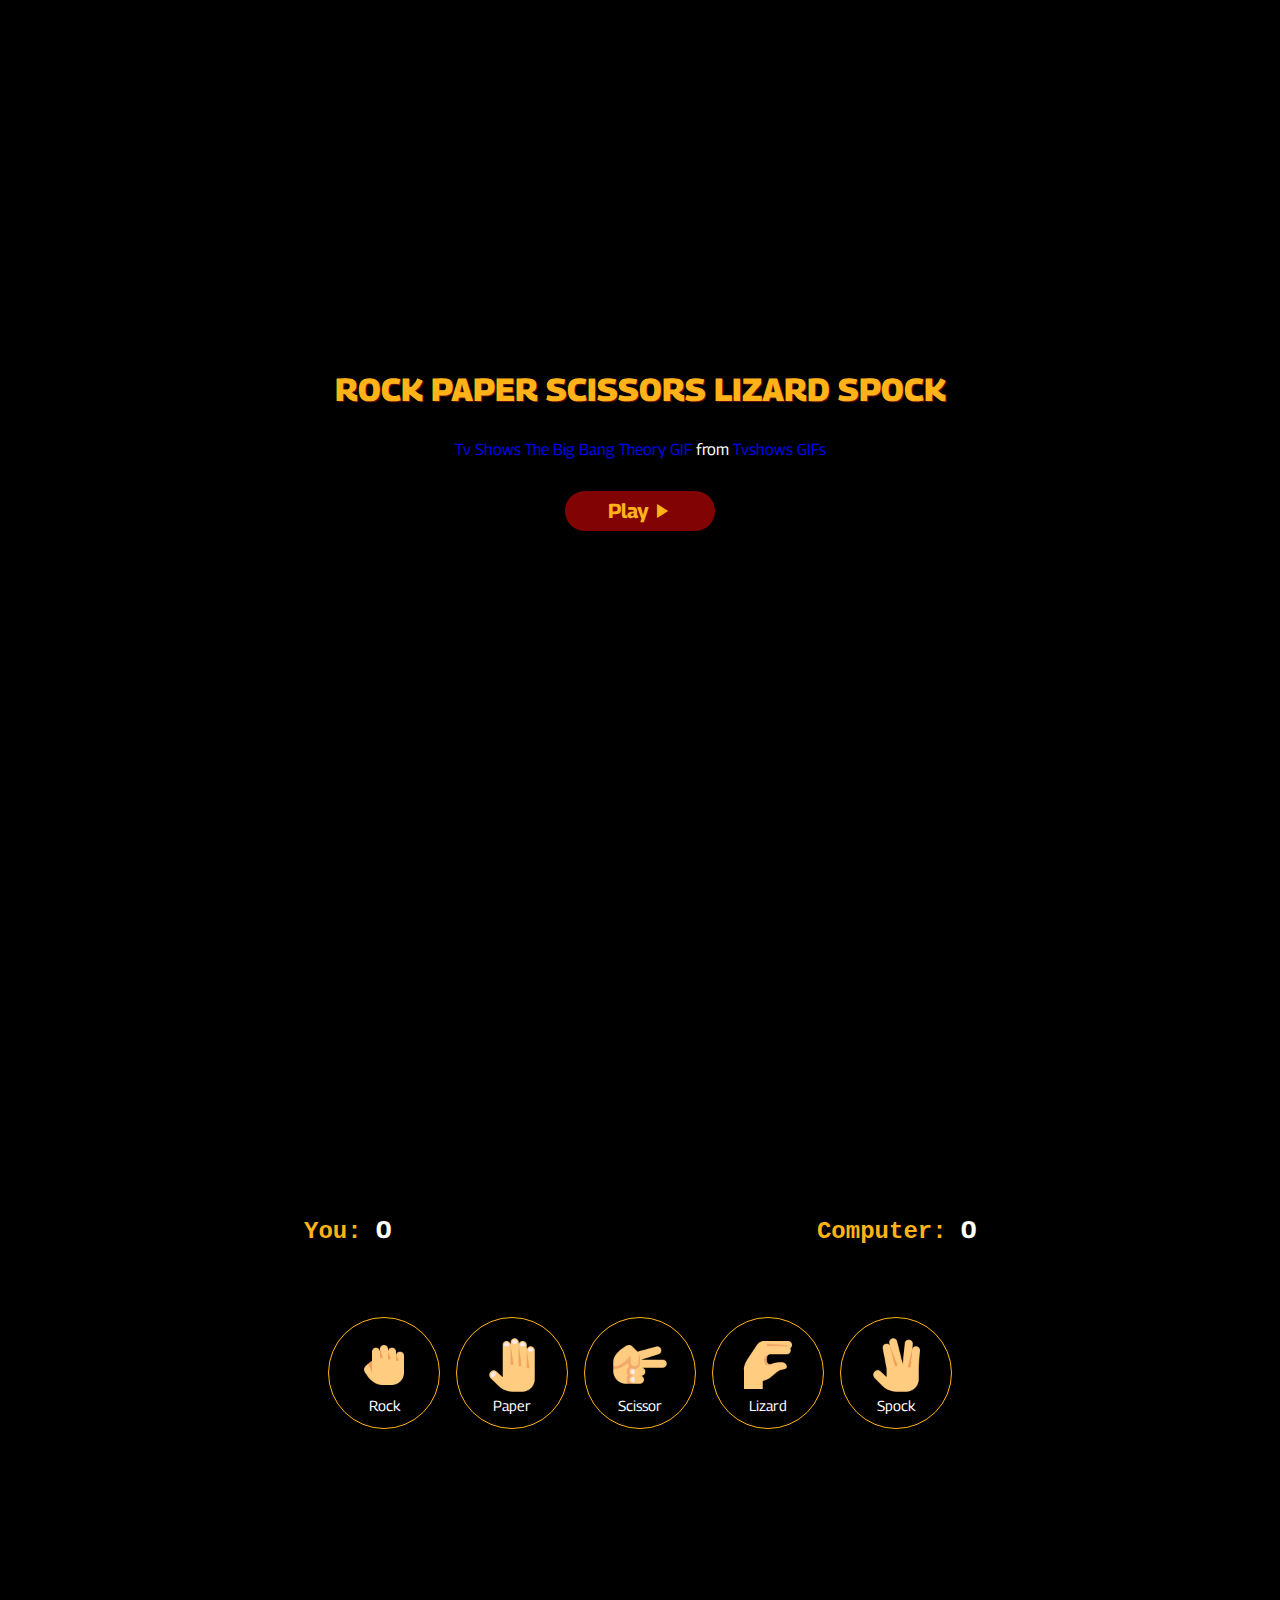
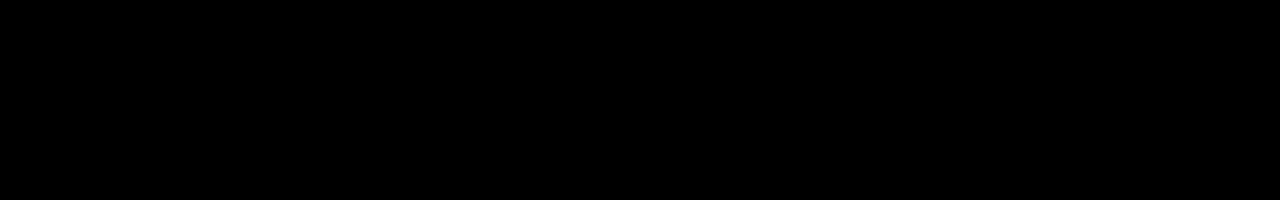
<file: index.html>
<!DOCTYPE html>
<html lang="en">
    <head>
        <meta charset="UTF-8">
        <meta http-equiv="X-UA-Compatible" content="IE=edge">
        <meta name="viewport" content="width=device-width, initial-scale=1.0">

        <link href="https://fonts.googleapis.com/css2?family=Georama:wght@300;400;500&display=swap" rel="stylesheet">

        <link rel="stylesheet" href="styles.css">
        
        <title>Rock Paper Scissors Lizard Spock</title>

        <link href = "https://fonts.googleapis.com/icon?family=Material+Icons" rel = "stylesheet">


    </head>
    <body class="index-body">
        <div id="home-wrapper">
            <section class="game-intro container">
                <h1 class="hero">Rock Paper Scissors Lizard Spock</h1>

                <div class="tenor-gif-embed" data-postid="14859572" data-share-method="host" data-width="90%" data-aspect-ratio="1.7785714285714287">
                    <a href="https://tenor.com/view/tv-shows-the-big-bang-theory-tbbt-rock-paper-scissor-lizard-spock-rock-gif-14859572">Tv Shows The Big Bang Theory GIF</a> from <a href="https://tenor.com/search/tvshows-gifs">Tvshows GIFs</a>
                </div>
                <script type="text/javascript" async src="https://tenor.com/embed.js"></script>
                <p><i class="fas fa-play"></i></p>
                <a href="#game-main" class="btn btn-secondary btn-play">Play 
                    <i class="material-icons">
                        play_arrow
                    </i>
                </a>
            </section>
            <main class="container game-main" id="game-main">
                <header class="score-header">
                    <h2 class="player">You: <span class="human-score score">0</span></h2>
                    <h2 class="player">Computer: <span class="computer-score score">0</span></h2>
                </header>
                <section class="game-wrapper">
                    <article class="game-options">
                        <figure class="option-wrapper hand hand-rock" data-hand="Rock" data-hand-key="0">
                            <img alt="Hand rock image" src="./assets/hand-rock.png" class="hand-rock rock hand-img">
                            <figcaption class="hand-rock rock hand-caption">Rock</figcaption>
                        </figure>
                        <figure class="option-wrapper hand hand-paper" data-hand="Paper" data-hand-key="1">
                            <img alt="Hand paper image" src="./assets/hand-paper.png" class="hand-paper paper hand-img">
                            <figcaption class="hand-paper paper hand-caption">Paper</figcaption>
                        </figure>
                        <figure class="option-wrapper hand hand-scissor" data-hand="Scissor" data-hand-key="2">
                            <img alt="Hand scissor image" src="./assets/hand-scissor.png" class="hand-scissor scissor hand-img">
                            <figcaption class="hand-scissor scissor hand-caption">Scissor</figcaption>
                        </figure>
                        <figure class="option-wrapper hand hand-lizard" data-hand="Lizard" data-hand-key="3">
                            <img alt="Hand lizard image" src="./assets/hand-lizard.png" class="hand-lizard lizard hand-img">
                            <figcaption class="hand-lizard lizard hand-caption">Lizard</figcaption>
                        </figure>
                        <figure class="option-wrapper hand hand-spock" data-hand="Spock" data-hand-key="4">
                            <img alt="Hand spock image" src="./assets/hand-spock.png" class="hand-spock spock hand-img">
                            <figcaption class="hand-spock spock hand-caption">Spock</figcaption>
                        </figure>
                    </article>
                    <article class="game-choice display-none">
                        <figure class="human-choice-wrapper">
                            <h3 class="">You</h3>
                            <img class="human-choice"/>
                            <figcaption class="human-choice-value"></figcaption>
                        </figure>
                        <article class="game-result display-none">
                            <p class="result-text"></p>
                            <h1 class="winner-text"></h1>
                        </article>
                        <article class="loading-gif display-none">
                            <img src="./assets/loading-gif.gif" width="200">
                            <p class="loading-text">Loading Result...</p>
                        </article>
                        <figure class="computer-choice-wrapper">
                            <h3 class="">Computer: </h3>
                            <img class="computer-choice"/>
                            <figcaption class="computer-choice-value"></figcaption>
                        </figure>
                    </article>
                    <article class="tournament-result">
                        <h2 class="tournament-score"></h2>

                        <button class="btn-primary btn btn-play-again display-none">Play Again</button>
                    </article>
                    
                </section>
            </main>
        </div>   
        <script src="./script.js"></script>     
    </body>
</html>
</file>
<file: styles.css>
:root {
    /* --background-color: #1597E5; */
    --background-color: #6fc2fa;
    --primary-color: #fff;
    --shadow-color: #a01717ab;
    --secondary-color: #0C4271;
    /* --other-color: #F0A500; */
    --other-color: #FFB319;
}

html {
    box-sizing: border-box;
    scroll-behavior: smooth;
}

*, *::after, *::before {
    box-sizing: inherit;
    margin: 0;
    padding: 0;

    scroll-behavior: inherit;

    font-family: 'Georama', Verdana, Geneva, Tahoma, sans-serif;
}

body {
    background: #000 url("https://wallpapercave.com/wp/nh9U4Hu.png") no-repeat  center/ cover;
    background-attachment: fixed;
    color: #fff;
    display: flex;
    flex-direction: column;
    justify-content: center;
    align-items: center;
    position: relative;
}

body::after {
    position: absolute;
    content: '';
    z-index: 1;
    width: 100%;
    height: 100%;
    background-color: rgba(0, 0, 0, 0.85);;
}


body > *{
    position: relative;
    z-index: 10;
}

a {
    text-decoration: none;
}

.container {
    padding: 1rem;
    display: flex;
    flex-direction: column;
    justify-content: center;
    align-items: center;
    min-height: 100vh;
    max-width: 900px;
    margin: auto;
}


h1.hero {
    font-weight: 800;
    text-transform: uppercase;
    margin-bottom: 2rem;
    text-align: center;
    font-size: 2rem;
    color: var(--other-color);
    text-shadow: 1px 1px var(--shadow-color);
}

.tenor-gif-embed {
    box-shadow: 0px 0px 5px #000;
    border: none;
    outline: none;
}

.btn {
    margin: 2rem auto 0 auto;
    padding: 0.5rem;
    width: 150px;
    font-weight: bolder;
    text-align: center;
    font-size: 1.25rem;
    border-radius: 2rem;
    outline: none;
    border: none;
    -webkit-border-radius: 2rem;
    -moz-border-radius: 2rem;
    -ms-border-radius: 2rem;
    -o-border-radius: 2rem;
}

.btn.btn-secondary {
    background-color: #810303;
    color: var(--other-color);
}

.btn-primary {
    color: #810303;
    background-color: var(--background-color)
}

.btn-play {
    display: flex;
    flex-direction: row;
    align-items: center;
    justify-content: center;
    text-align: center;
    transition: all 0.3s ease-in-out;
    -webkit-transition: all 0.3s ease-in-out;
    -moz-transition: all 0.3s ease-in-out;
    -ms-transition: all 0.3s ease-in-out;
    -o-transition: all 0.3s ease-in-out;
}

.btn-play:hover {
    transform: scale(1.1);
    -webkit-transform: scale(1.1);
    -moz-transform: scale(1.1);
    -ms-transform: scale(1.1);
    -o-transform: scale(1.1);
    background-color: #740b0b;
}

.game-wrapper {
    width: 100%;
}

.score-header {
    align-self: flex-start;
    display: flex;
    width: 100%;
    align-items: center;
    justify-content: space-between;
    margin-bottom: 3rem;
}

.score-header h2 {
    font-family: 'Courier New', Courier, monospace;
}

h2 {
    color: var(--other-color);
}

.score {
    color: var(--primary-color);
}

.game-options {
    display: flex;
    justify-content: flex-start;
    flex-wrap: wrap;
    padding: 1rem;
    margin-top: 2rem auto;
}

.option-wrapper {
    margin: 0.5rem;
    text-align: center;
    display: flex;
    width: 7rem;
    height: 7rem;
    background-color: rgba(0, 0, 0, 0.5);
    flex-direction: column;
    align-items: center;
    justify-content: center;
    align-content: center;
    border: 1px solid var(--other-color);
    border-radius: 50%;
    -webkit-border-radius: 50%;
    -moz-border-radius: 50%;
    -ms-border-radius: 50%;
    -o-border-radius: 50%;
    transition: all 0.3s ease-in-out;
    -webkit-transition: all 0.3s ease-in-out;
    -moz-transition: all 0.3s ease-in-out;
    -ms-transition: all 0.3s ease-in-out;
    -o-transition: all 0.3s ease-in-out;
} 

.option-wrapper:hover {
    cursor: pointer;
    transform: scale(0.9);
    -webkit-transform: scale(0.9);
    -moz-transform: scale(0.9);
    -ms-transform: scale(0.9);
    -o-transform: scale(0.9);
}

.option-wrapper.no-pointer-events {
    pointer-events: none;
    background-color:rgba(99, 0, 0, 0.788);
}

.option-wrapper.current-option {
    font-weight: 700;
    background-color: rgba(12, 66, 113, 0.5);
    color: var(--background-color);
    transform: scale(1.1);
    -webkit-transform: scale(1.1);
    -moz-transform: scale(1.1);
    -ms-transform: scale(1.1);
    -o-transform: scale(1.1);
}


.option-wrapper img, .game-choice figure img{
    width: 4rem;
    height: 4rem;
}

.option-wrapper figcaption {
    font-size: 0.9rem;
}

.game-choice {
    display: flex !important;
    flex-wrap: wrap;
    justify-content: space-between;
    align-items: center;
    text-align: center;
    margin: 3rem auto 0 auto;
}

.game-choice .human-choice-wrapper {
    width: 150px;
}

.game-choice .computer-choice-wrapper {
    width: 150px;
}

.loading-gif {
    margin: 1.5rem auto;
    text-align: center;
}

.loading-gif.display-block  img {
    animation: animateDisplay 2s infinite alternate ease-in-out;
    -webkit-animation: animateDisplay 2s infinite alternate ease-in-out;
}


.loading-gif.display-block > .loading-text {
    color: var(--other-color);
    animation: blinkText 1s infinite alternate ease-in-out;
    -webkit-animation: blinkText 1s infinite alternate ease-in-out;
}

.display-none {
    display:none !important;
}

.display-block {
    visibility: visible;
    display: block;
}


@keyframes animateDisplay {
    0% {
        transform: scale(1.2);
        -webkit-transform: scale(1.2);
        -moz-transform: scale(1.2);
        -ms-transform: scale(1.2);
        -o-transform: scale(1.2);
    }
    100% {
        transform: scale(1);
        -webkit-transform: scale(1);
        -moz-transform: scale(1);
        -ms-transform: scale(1);
        -o-transform: scale(1);
    }
}
@keyframes blinkText {
    0% {
        opacity:0;
    }

    100%{
         opacity: 1;
         transform: scale(1.05);
         -webkit-transform: scale(1.05);
         -moz-transform: scale(1.05);
         -ms-transform: scale(1.05);
         -o-transform: scale(1.05);
    }
}


.game-result {
    margin: 3rem auto;
    background-color: var(--shadow-color);
    padding: 1rem;
    color: var(--other-color);
    text-align: center;
    animation: animateResult 0.7s ease-in-out  infinite forwards alternate;
    -webkit-animation: animateResult 0.7s ease-in-out  infinite forwards alternate;
}

.game-result .result-text {
    font-size: 1rem;
    font-style: italic;
    font-weight: bold;
    font-family: 'Courier New', Courier, monospace;
}

.game-result .winner-text {
    font-size: 2rem;
    margin-top: 1rem;
    font-family: 'Courier New', Courier, monospace;
}

.btn-play-again {
    cursor: pointer;
    margin: 1rem auto;
    display: block;
    text-align: center;
    border-radius: 0;
    max-width: 200px;
    transition: all 0.3s ease-in;
    -webkit-transition: all 0.3s ease-in;
    -moz-transition: all 0.3s ease-in;
    -ms-transition: all 0.3s ease-in;
    -o-transition: all 0.3s ease-in;
    -webkit-border-radius: 0;
    -moz-border-radius: 0;
    -ms-border-radius: 0;
    -o-border-radius: 0;
}

.btn-play-again:hover {
    text-shadow: 1px 1px var(--other-color);
    transform:skew(-10deg) ;
    -webkit-transform:skew(-10deg) ;
    -moz-transform:skew(-10deg) ;
    -ms-transform:skew(-10deg) ;
    -o-transform:skew(-10deg) ;

    border-top-left-radius: 1rem;
    border-bottom-right-radius: 1rem;

    box-shadow: 2px 2px 2px var(--other-color);
}

@keyframes animateResult {
    0% {
        background-color: rgba(255, 0, 0, 0.788);
    }

    100% {
        background-color: var(--shadow-color);
    }
}

.tournament-result {
    display: flex;
    margin: auto;
    flex-direction: column;
    align-items: center;
    justify-content: center;
}

.tournament-score {
    color: var(--primary-color);
    display: inline-block;
    text-align: center;
    width: 100%;
    margin-top: 2rem;
    background: 
    -webkit-linear-gradient(var(--background-color), var(--primary-color));
    text-shadow: 2px 2px rgba(12, 66, 113, 0.5);

    background: linear-gradient(var(--background-color), var(--primary-color));
    -webkit-background-clip: text;
    background-clip: text;
    text-fill-color: transparent;
    -webkit-text-fill-color: transparent;

}

@media screen and (max-width:768px) {
    .game-options {
        justify-content: center;
    }

    .game-choice {
        flex-direction: column;
    }
}
</file>
